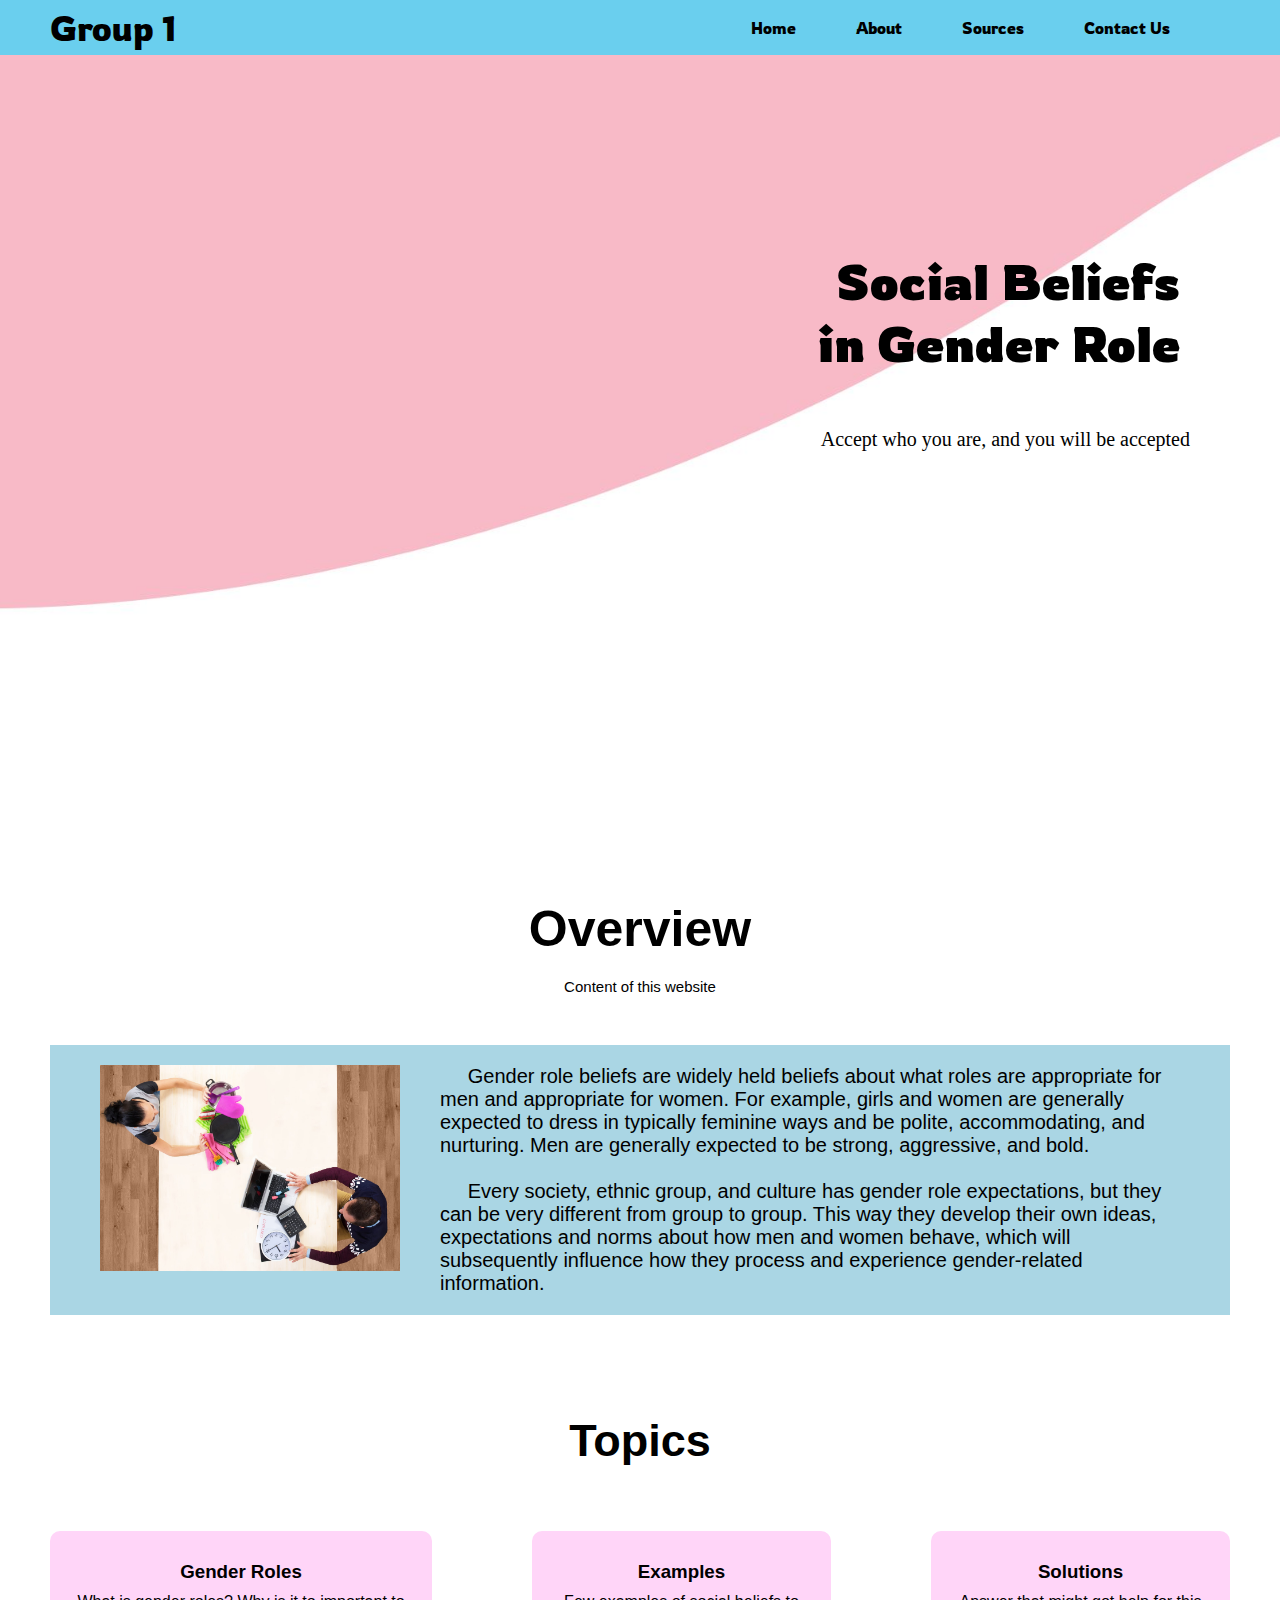
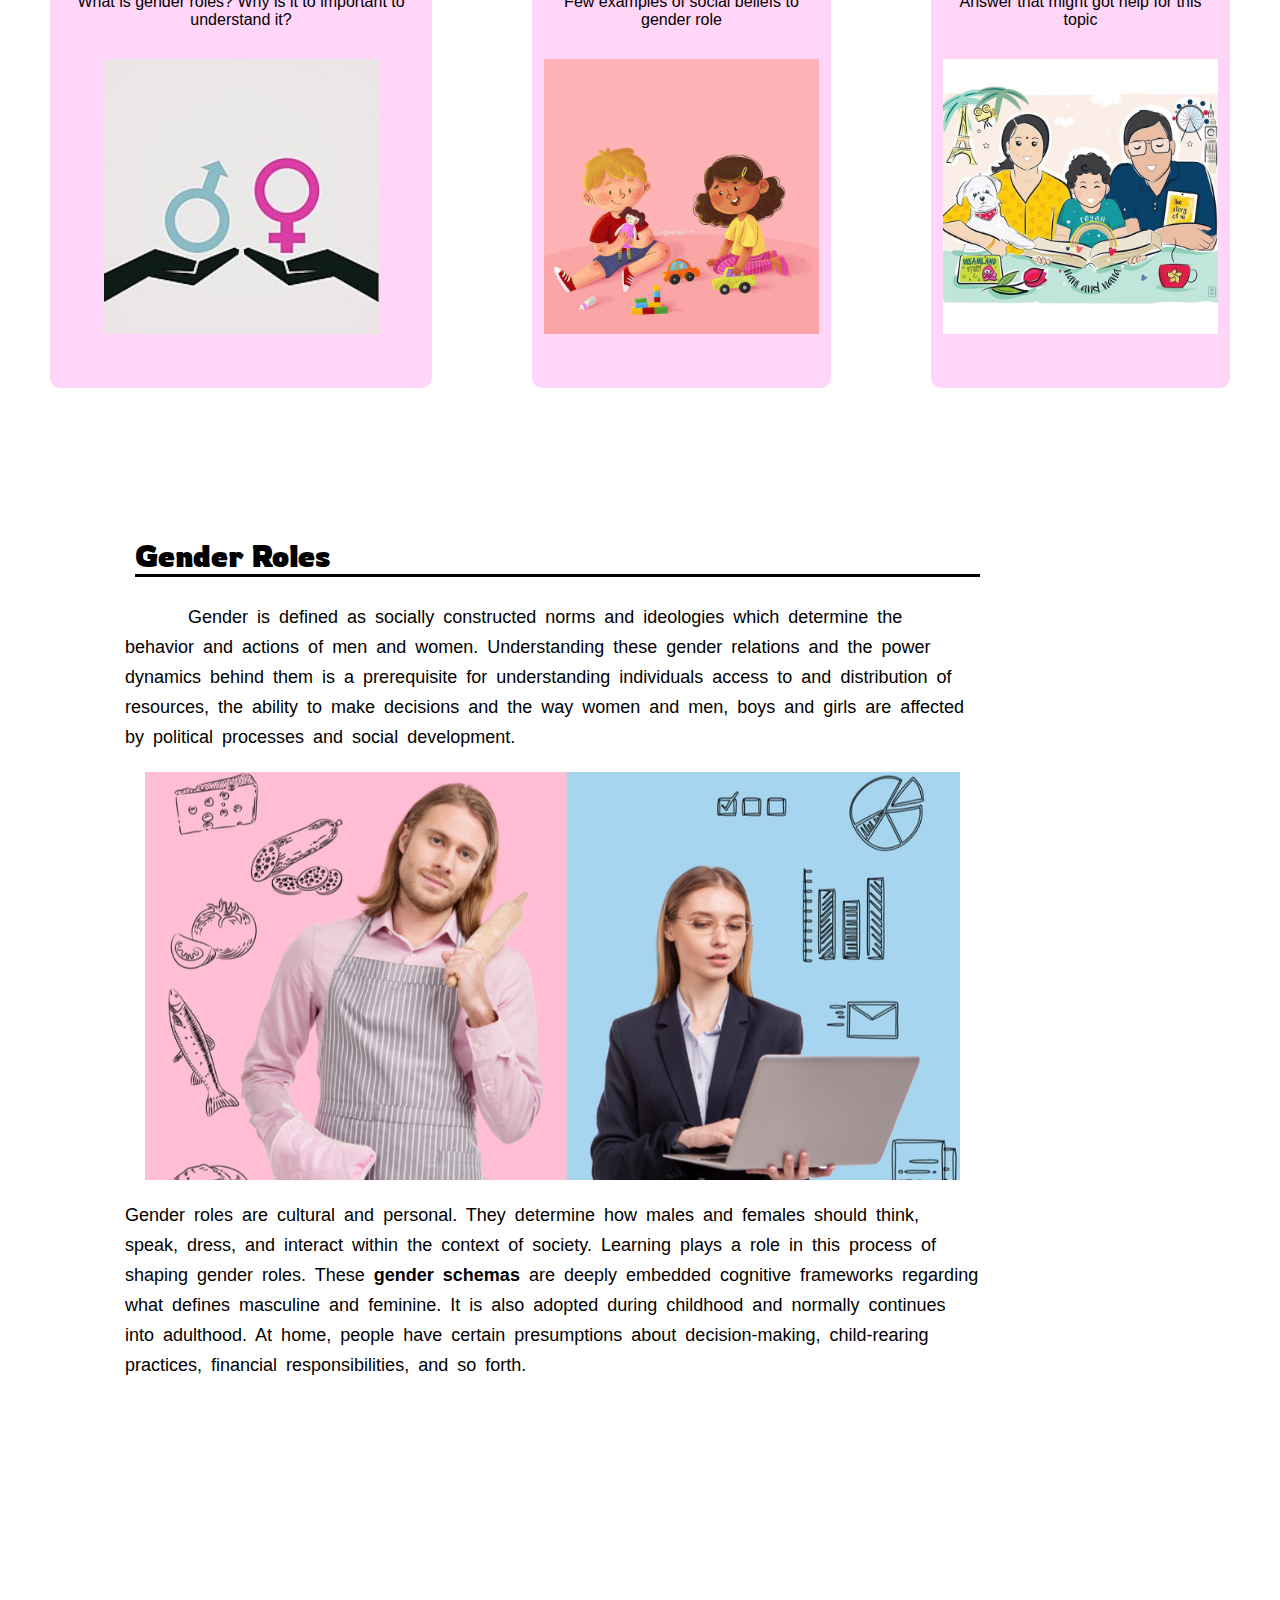
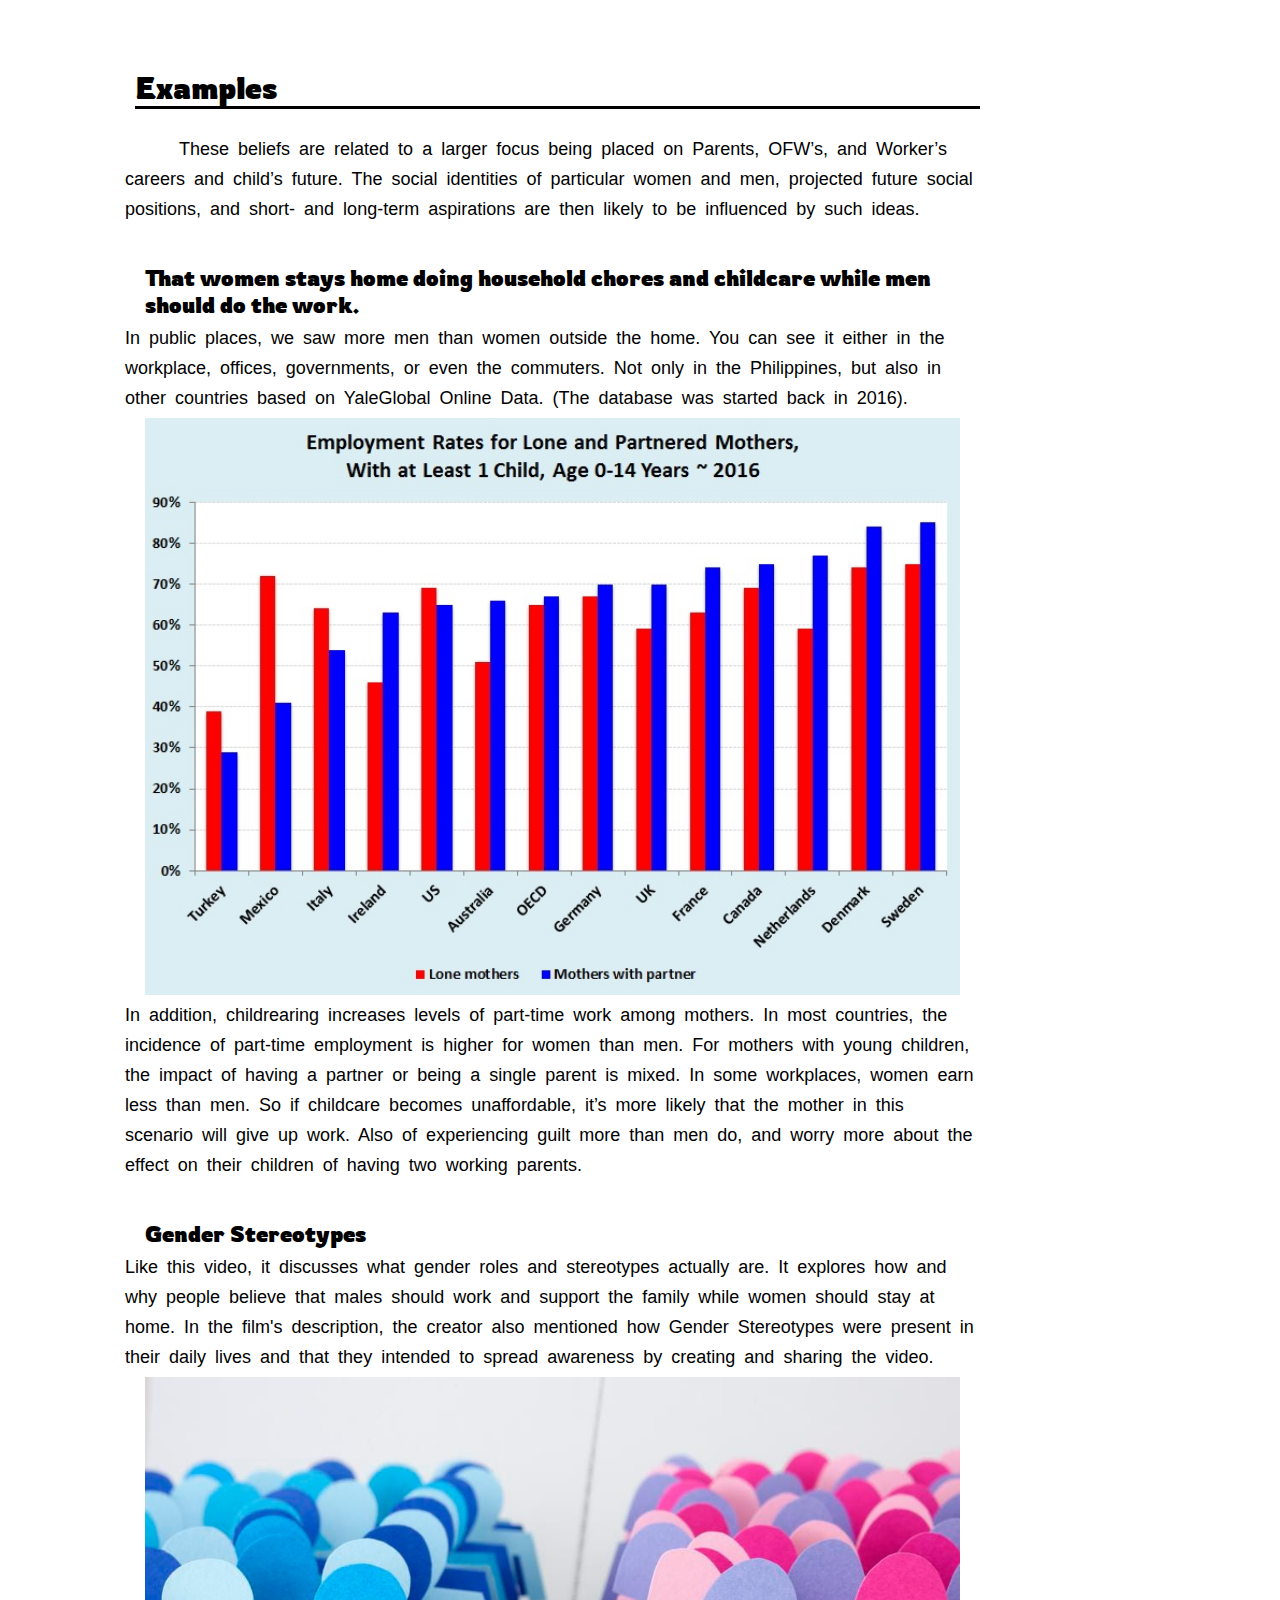
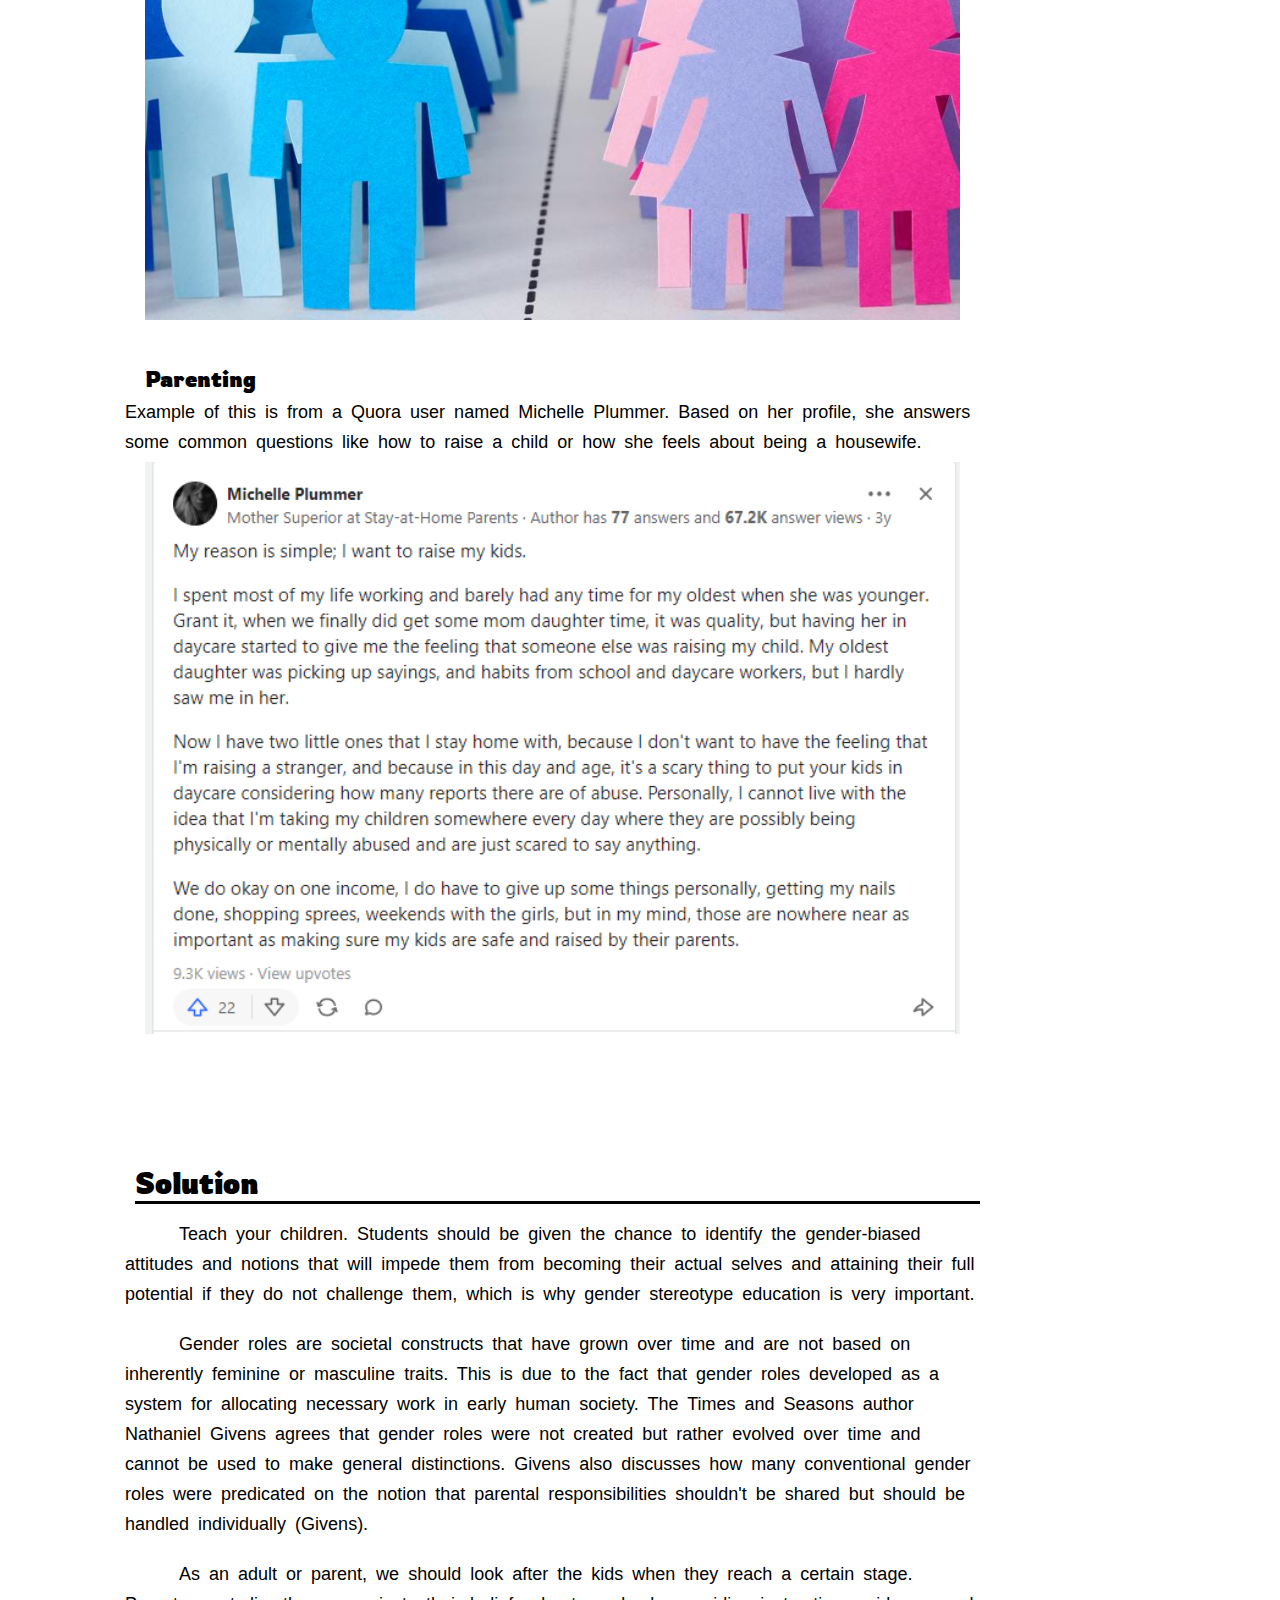
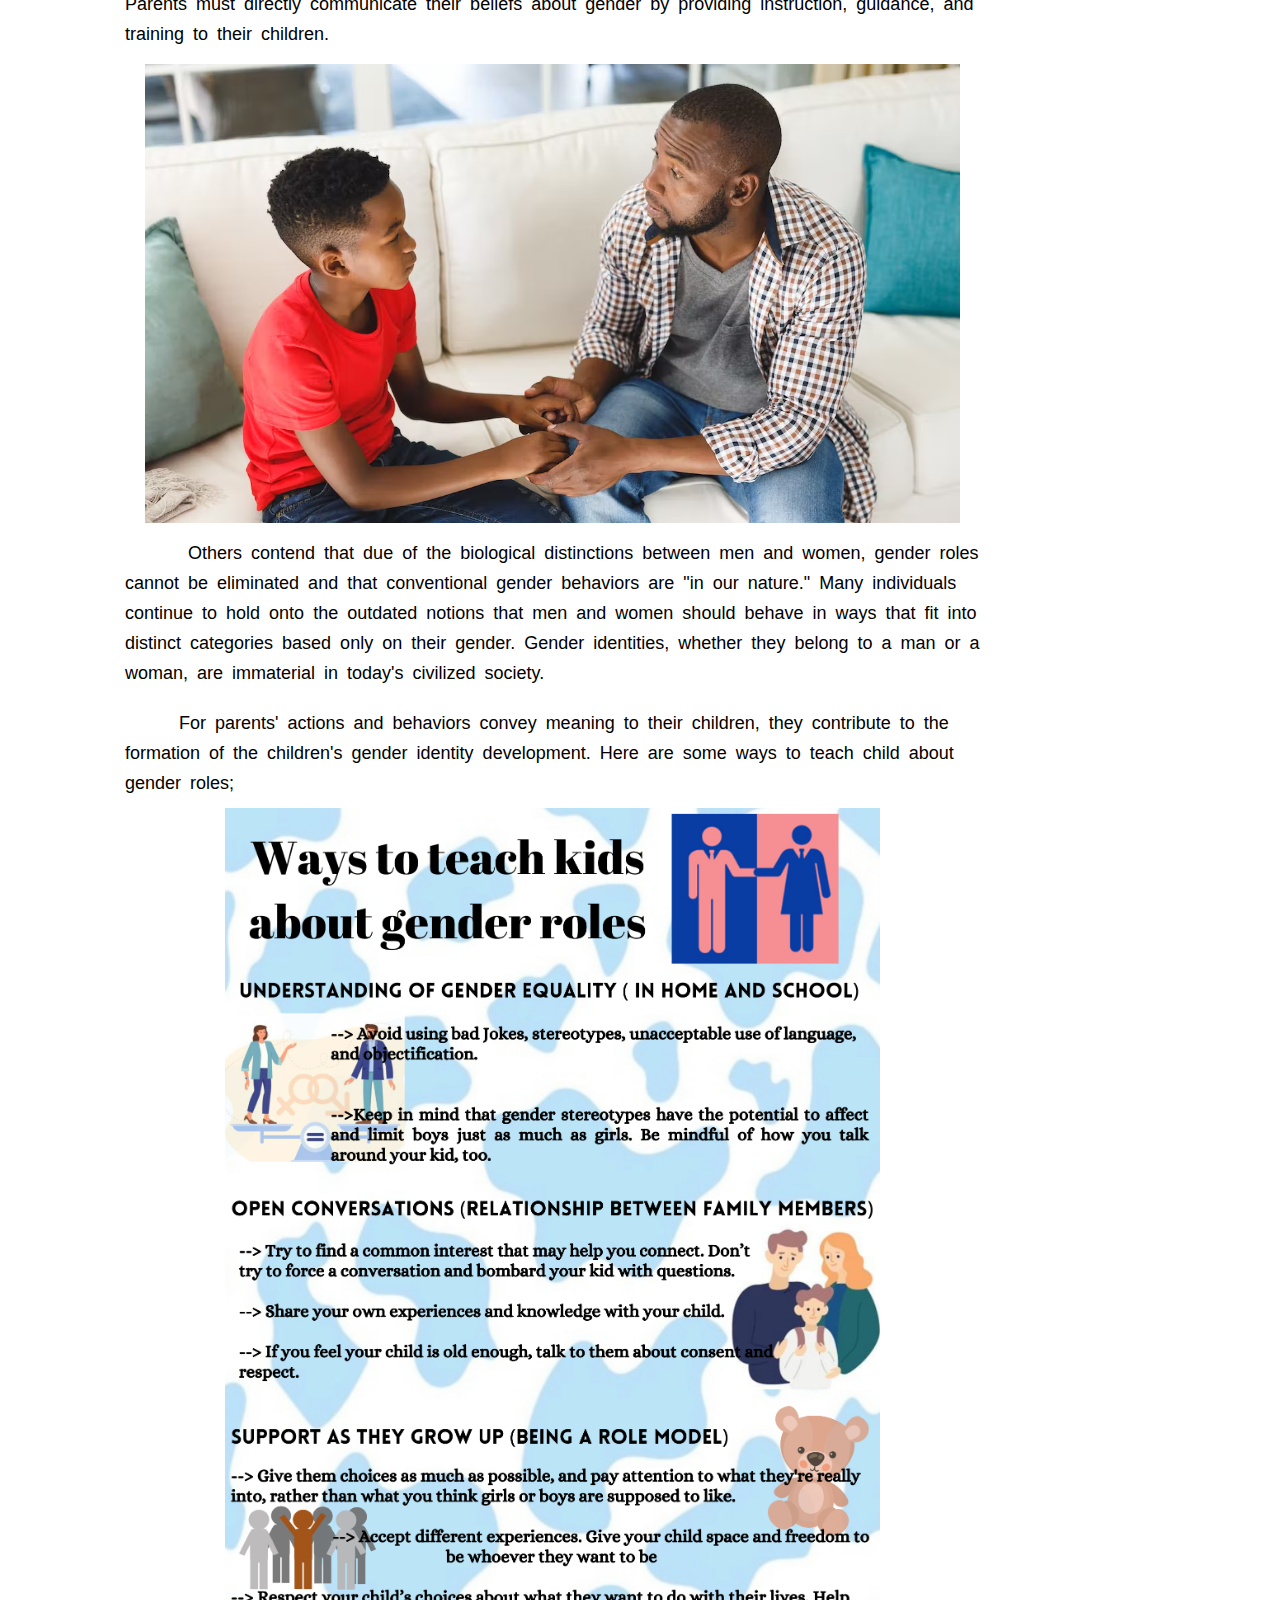
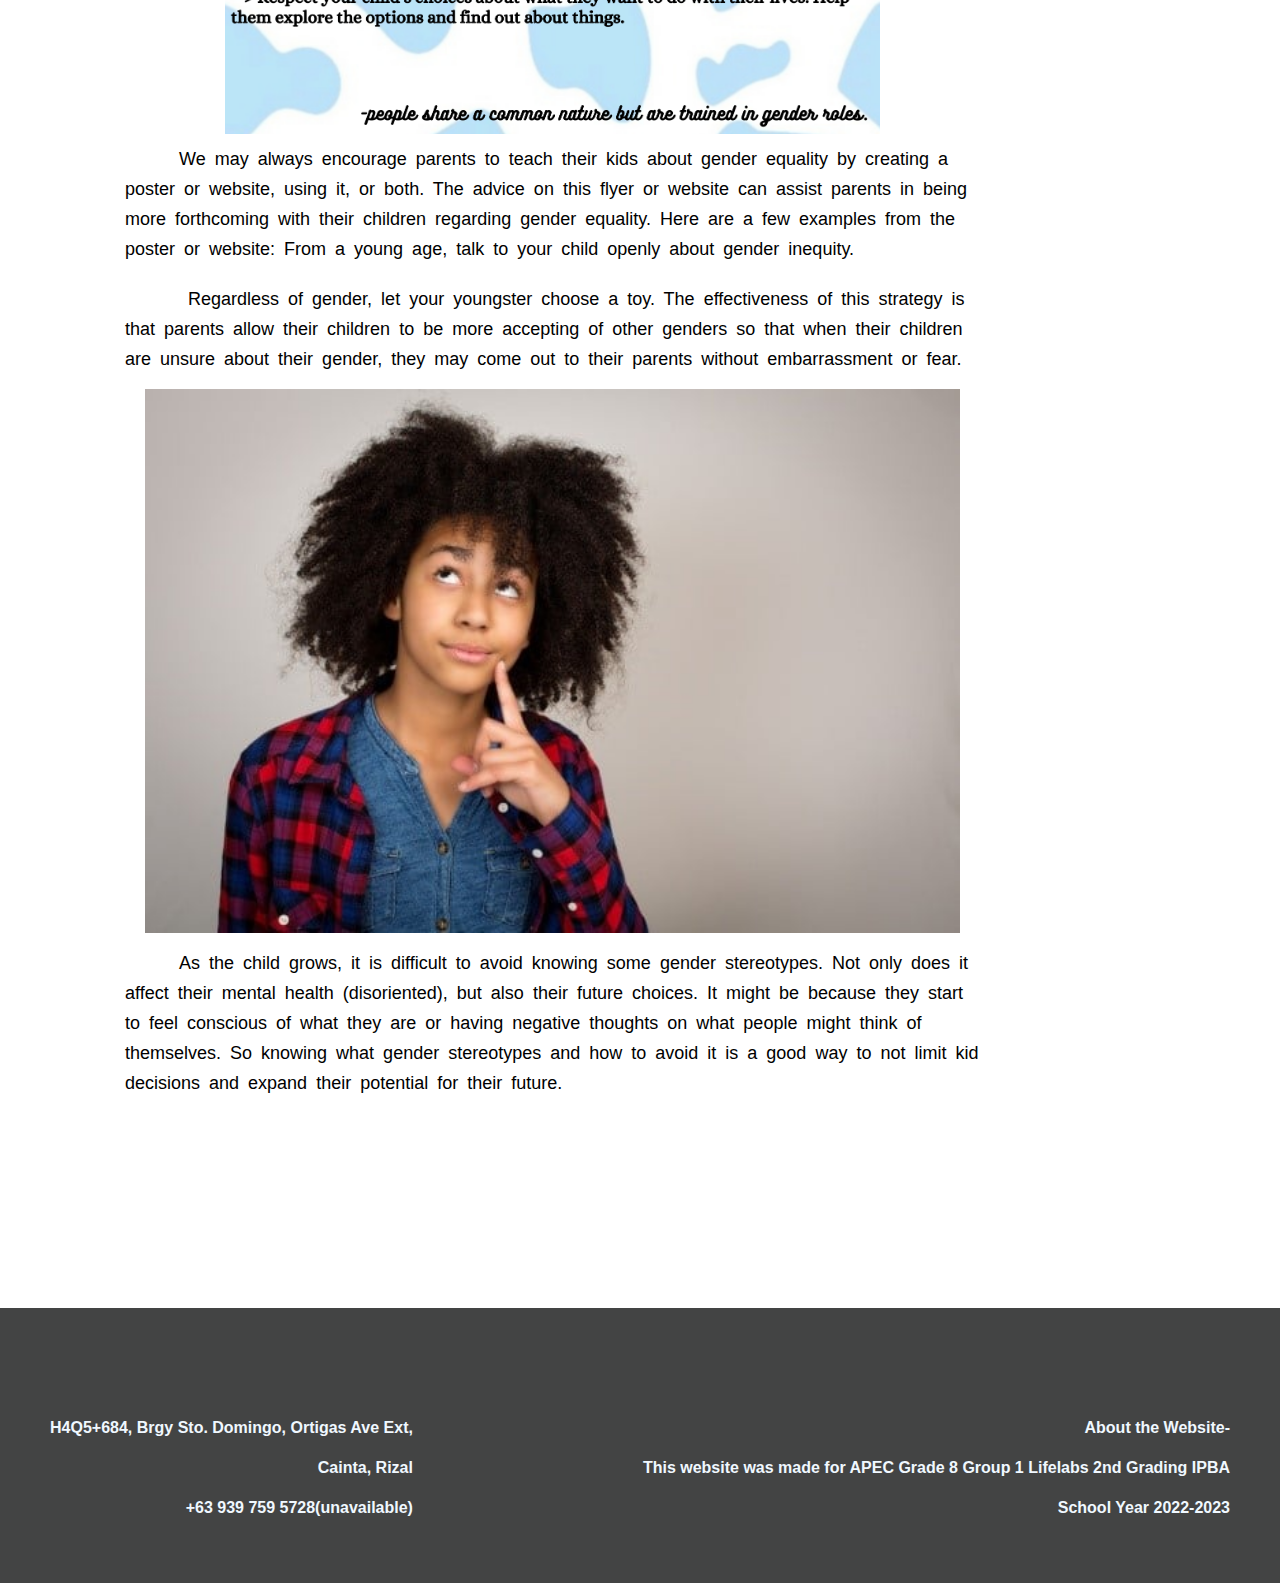
<file: index.html>
<!DOCTYPE html>
<html>  
  
    <head>
      <meta name="viewport" content="with=device-width, initial-scale=1.0">
      
      <title> Group 1 Website </title>
      <link rel="stylesheet" href="header.css">
      <link rel="stylesheet" href="overviewre2.css">
      <link rel="stylesheet" href="topic.css">
      <link rel="stylesheet" href="prebody.css">
      <link rel="stylesheet" href="examples.css">
      <link rel="stylesheet" href="solution.css">
      <link rel="stylesheet" href="footer.css">
      <link rel="preconnect" href="https://fonts.googleapis.com">
      <link rel="preconnect" href="https://fonts.gstatic.com" crossorigin>
      <link href="https://fonts.googleapis.com/css2?family=Rowdies:wght@300&display=swap" rel="stylesheet">
      <style>
        @import url('https://fonts.googleapis.com/css2?family=Rowdies:wght@300&display=swap');
        </style>
        <link rel="preconnect" href="https://fonts.googleapis.com"><link rel="preconnect" href="https://fonts.gstatic.com" crossorigin><link href="https://fonts.googleapis.com/css2?family=Rowdies:wght@300&display=swap" rel="stylesheet">
    </head>
    
  <body>
    
<!--Header-->

<div class="top-header"> 
   <div class="left-top"> <div class="group1-main">
     <a href="index.html" >Group 1</a> </div> </div>
      
     <div class="right-top">
        
     <div class="home-header"><a href="index.html" >Home</a></div>
         
     <div class="about-header"><a href="#about-footer"> About</a></div>
         
      <div class="services-header"><a href="sources.html">Sources</a> </div>
         
      <div class="contactus-header">
        <a href="contactus.html" >Contact Us</a> </div>
    
      </div>
</div>

<!--intro-->

<div class="header">
        <p class="header-title"> Social Beliefs<br> in Gender Role</p>
          <br><br><br>
        <p class="header-paragraph"> 
          Accept who you are, and you will be accepted
         
       </p>
    </div>
    
    <div> 
      <p class="overview-part">Overview</p>
      <p class="overview-subpart"> Content of this website</p>
</div>
    
 <!--overview-->  

<div class="overview">  
  <div class="overview-img">
    <img src="pictures/overviewpic-2.jpg" class="overview-img">
  </div>
  
  
  <div class="overview-text">
    <p>  &nbsp;&nbsp;&nbsp;&nbsp;&nbsp;Gender role beliefs are widely held beliefs 
      about what roles are appropriate for men and appropriate for women. For example, 
      girls and women are generally expected to dress in typically feminine ways and be 
      polite, accommodating, and nurturing. Men are generally expected to be strong, 
      aggressive, and bold. <br><br>
  
      &nbsp;&nbsp;&nbsp;&nbsp;&nbsp;Every society, ethnic group, and culture has gender role expectations, but they 
      can be very different from group to group. This way they develop their own ideas, 
      expectations and norms about how men and women behave, which will subsequently 
      influence how they process and experience gender-related information.</p> 
  </div>
</div>
 
<!--topics-->

<section class="topic04">
  <div class="topic-title"> Topics</div>
  <div class="topic-row">
  
  <a href="#gender-roles"> <div class="topic-choices">
    <h3>Gender Roles</h3>
    <p>What is gender roles? Why is it to important to understand it?</p>
    <img class="genderroles-img" src="pictures/GENDER_ROLESS.jpg">
  </div> </a>

  <a href="#exampless"> <div class="topic-choices">
    <h3>Examples</h3>
    <p>Few examples of social beliefs to gender role</p>
    <img class="genderroles-img" src="pictures/EXAMPLEPIC2.jpg">
  </div> </a>

 <a href="#solution"> <div class="topic-choices">
    <h3>Solutions</h3>
    <p>Answer that might got help for this topic</p>
    <img class="genderroles-img" src="pictures/solution.jpg">
  </div></a>
</div>
</section>

<!--prebody-->
<section class="gender-roles-button" id="gender-roles">
<div class="prebody"> 
  <p class="prebody-title"> Gender Roles</p>
  <p class="prebody-paragraph1">
    &nbsp;&nbsp;&nbsp;&nbsp;&nbsp;&nbsp;  Gender is defined as socially constructed norms and 
    ideologies which determine the behavior and actions 
    of men and women. Understanding these gender 
    relations and the power dynamics behind them is a 
    prerequisite for understanding individuals access to
     and distribution of resources, the ability to 
    make decisions and the way women and men, boys 
    and girls are affected by political processes and 
    social development.
  </p>
  
  <img class="prebody-img" src="pictures/prebody-img.jpg">
  <p class="prebody-paragraph2">  Gender roles are cultural and personal. They 
    determine how males and females should think, speak, 
    dress, and interact within the context of society. 
    Learning plays a role in this process of shaping gender
     roles. These <strong>gender schemas </strong>are deeply embedded 
     cognitive frameworks regarding what defines masculine 
     and feminine.

    It is also adopted during childhood and normally continues into 
    adulthood. At home, people have certain presumptions about 
    decision‐making, child‐rearing practices, financial responsibilities, 
    and so forth.
</p>
</div>
</section>
      

<br><br><br><br><br><br><br><br>

<!--examples-->
<section class="Examples" id="exampless">
  <div class="example-body"> 
<p class="example-title"> Examples</p>
<p class="example-paragraph1"> &nbsp;&nbsp;&nbsp;&nbsp;&nbsp;&nbsp;These beliefs are related to a 
  larger focus being placed on Parents, OFW’s, and Worker’s careers and 
  child’s future. The social identities of particular women and men, 
  projected future social positions, and short- and long-term aspirations
   are then likely to be influenced by such ideas.
</p>

<p class="titleparagraph-example"> That women stays home doing household 
  chores and childcare while men
  should do the work.
</P>
<p class="bodyparagraph-example">In public places, we saw more men than women outside the home. 
  You can see it either in the workplace, offices, governments, 
  or even the commuters. Not only in the Philippines, but also in 
  other countries based on YaleGlobal Online Data. (The database was 
  started back in 2016).</p>
<img src="pictures/workdata.jpg" class="example-img">
<p class="bodyparagraph-example">In addition, childrearing increases
   levels of part-time work among mothers. In most countries, 
   the incidence of part-time employment is higher for women than men. 
   For mothers with young children, the impact of having a partner or 
   being a single parent is mixed. In some workplaces, women earn less 
   than men. So if childcare becomes unaffordable, it’s more likely that 
   the mother in this scenario will give up work. Also of experiencing 
   guilt more than men do, and worry more about the effect on their 
   children of having two working parents.</p>


   <p class="titleparagraph-example">Gender Stereotypes</p>
<p class="bodyparagraph-example">Like this video, it discusses what gender 
  roles and stereotypes actually are. It explores how and  why people 
  believe that males should work and support the family while women should
   stay at home. In the film's description, the creator also mentioned how 
   <a href="https://www.youtube.com/watch?v=FigeKLGSsRk" target="_blank"> Gender 
    Stereotypes</a>  were present in their daily lives and that they 
   intended to spread awareness by creating and sharing the video.</p>
<img src="pictures/genster.jpg" class="example-img">


<p class="titleparagraph-example">Parenting</p>
<p class="bodyparagraph-example">Example of this is from a Quora user named 
  <a href="https://www.quora.com/profile/Michelle-Plummer-6" target="_blank"> Michelle Plummer</a>. 
  Based on her profile, she answers some common questions 
  like how to raise a child or how she feels about being a housewife.</p>
  <img src="pictures/Screenshot (838).png" class="example-img">
  
</div>
    </section>


    <!--solution-->
<section id="solution">
<div class="solution-main"> 
<p class="solution-title">Solution</p> 

<p class="solution-paragraph">&nbsp;&nbsp;&nbsp;&nbsp;&nbsp;&nbsp;Teach your children. Students should be 
  given the chance to identify the gender-biased attitudes and notions 
  that will impede them from becoming their actual selves and attaining 
  their full potential if they do not challenge them, which is why gender
   stereotype education is very important. </p>
<p class="solution-paragraph">&nbsp;&nbsp;&nbsp;&nbsp;&nbsp;&nbsp;Gender roles are societal constructs that have
   grown over time and are not based on inherently feminine or masculine
    traits. This is due to the fact that gender roles developed as a system 
    for allocating necessary work in early human society. The Times and
     Seasons author Nathaniel Givens agrees that gender roles were not 
     created but rather evolved over time and cannot be used to make general
      distinctions. Givens also discusses how many conventional gender roles 
      were predicated on the notion that parental responsibilities shouldn't
       be shared but should be handled individually (Givens).</p>
<p class="solution-paragraph">&nbsp;&nbsp;&nbsp;&nbsp;&nbsp;&nbsp;As an adult or parent, we should look after the kids when they reach a 
  certain stage. Parents must directly communicate their beliefs about 
  gender by providing instruction, guidance, and training to their 
  children. </p>
<img src="pictures/unnamed.png" class="solution-img">
<p class="solution-paragraph">&nbsp;&nbsp;&nbsp;&nbsp;&nbsp;&nbsp; Others contend that due of the biological 
  distinctions between men and women, gender roles cannot be eliminated and 
  that conventional gender behaviors are "in our nature." Many individuals
   continue to hold onto the outdated notions that men and women should
    behave in ways that fit into distinct categories based only on their 
    gender. Gender identities, whether they belong to a man or a woman,
     are immaterial in today's civilized society. </p>
<p class="solution-paragraph">  &nbsp;&nbsp;&nbsp;&nbsp;&nbsp;&nbsp;For
   parents' actions and behaviors
  convey meaning to their children, they contribute to the formation 
  of the children's gender identity development. Here are some ways 
  to teach child about gender roles;
</p>
<img src="pictures/3.png" class="solution-img2">
<p class="solution-paragraph"> &nbsp;&nbsp;&nbsp;&nbsp;&nbsp;&nbsp;We may always encourage parents to 
  teach their kids about gender equality by creating a poster 
  or website, using it, or both. The advice on this flyer or 
  website can assist parents in being more forthcoming with their 
  children regarding gender equality. Here are a few examples from 
  the poster or website: From a young age, talk to your child openly 
  about gender inequity.<br> </p>
  <p class="solution-paragraph"> &nbsp;&nbsp;&nbsp;&nbsp;&nbsp;&nbsp; Regardless of gender, let your youngster choose a toy. 
  The effectiveness of this strategy is that parents allow 
  their children to be more accepting of other genders so that 
  when their children are unsure about their gender, they may 
  come out to their parents without embarrassment or fear. </p>
  <img src="pictures/thinking-critically.jpg" class="solution-img">
  <p class="solution-paragraph"> &nbsp;&nbsp;&nbsp;&nbsp;&nbsp;&nbsp;As the child grows, 
    it is difficult to avoid knowing some gender stereotypes.
     Not only does it affect their mental health (disoriented), 
     but also their future choices. It might be because they start 
     to feel conscious of what they are or having negative thoughts 
     on what people might think of themselves. So knowing what gender 
     stereotypes and how to avoid it is a good way to not limit kid
      decisions and expand their potential for their future.
  </p>

</div>

</section>

<!--footer-->


<footer class="footer-distributed" id="about-footer">



  <div class="footer-left">

    <div>
      <i class="footer-marker"></i>
      <p><a class="map-link" target="_blank" href="https://www.google.com/maps/place/APEC+Schools+-+Ortigas+Extension/@14.5882951,121.1071992,17.98z/data=!4m5!3m4!1s0x3397c7895cfc0851:0x32b881b76adc4e6d!8m2!3d14.5880131!4d121.1083258">H4Q5+684, Brgy Sto. Domingo, Ortigas Ave Ext,<br>  Cainta, Rizal</a></p>
    </div>

    <div>
      <i class="footer-phone"></i>
      <p>+63 939 759 5728(unavailable)</p>
    </div>

    

  </div>

  <div class="footer-right">

    <p class="footer-company-about">
      <span>About the Website-</span><br>
      This website was made for APEC Grade 8 Group 1 Lifelabs 2nd Grading IPBA<br>
      School Year 2022-2023
    </p>

    

  </div>

</footer>

     
    
  </body>

</html>
</file>
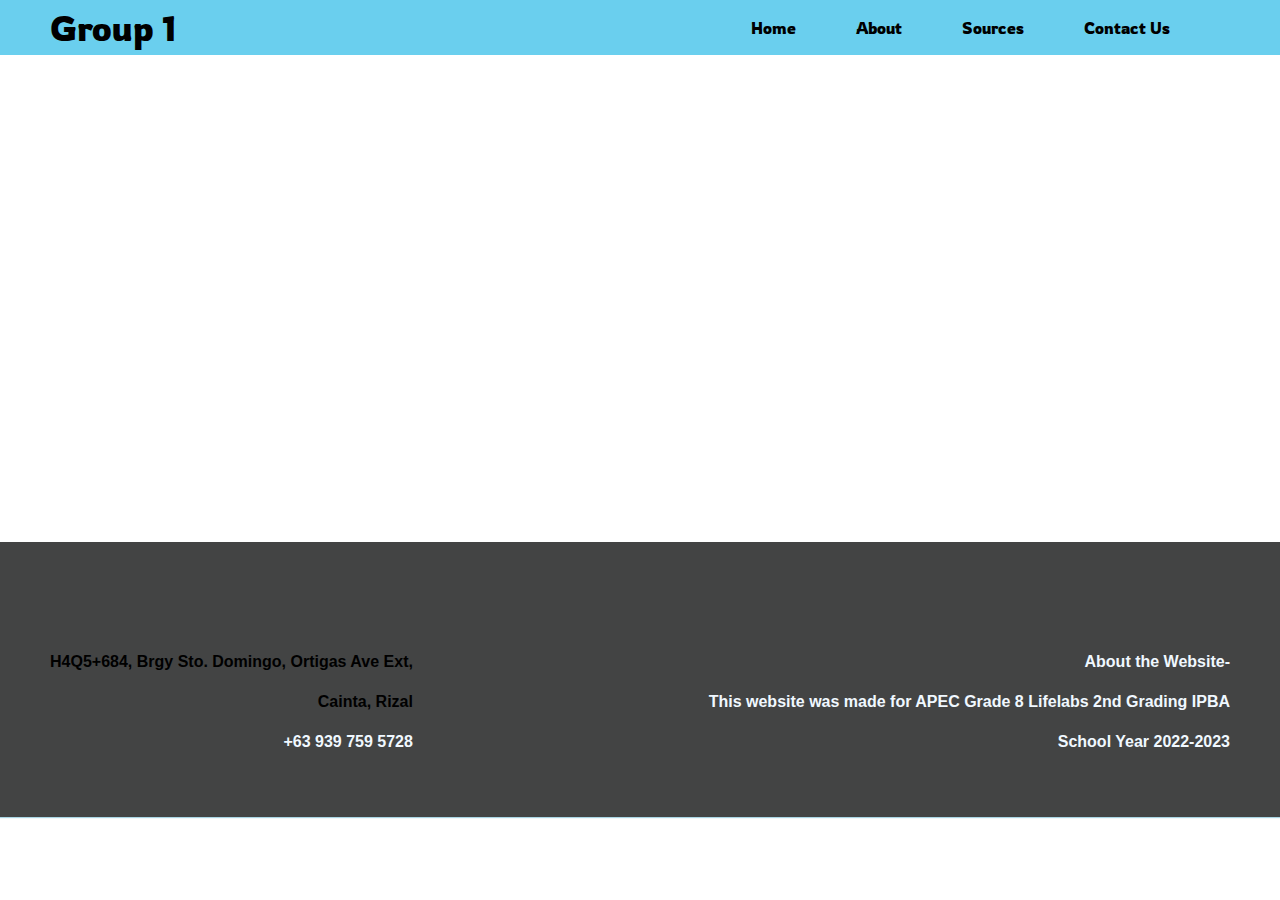
<file: aboutus.html>
<!DOCTYPE html>
<html>  
  
    <head>
      <meta name="viewport" content="with=device-width, initial-scale=1.0">
      
      <title> Group 1 Website </title>
      <link rel="stylesheet" href="header.css">
      <link rel="stylesheet" href="overviewre2.css">
      <link rel="stylesheet" href="topic.css">
      <link rel="stylesheet" href="prebody.css">
      <link rel="stylesheet" href="examples.css">
      <link rel="stylesheet" href="solution.css">
      <link rel="stylesheet" href="footer.css">
      <link rel="preconnect" href="https://fonts.googleapis.com">
      <link rel="preconnect" href="https://fonts.gstatic.com" crossorigin>
      <link href="https://fonts.googleapis.com/css2?family=Rowdies:wght@300&display=swap" rel="stylesheet">
      <style>
        @import url('https://fonts.googleapis.com/css2?family=Rowdies:wght@300&display=swap');
        </style>
        <link rel="preconnect" href="https://fonts.googleapis.com"><link rel="preconnect" href="https://fonts.gstatic.com" crossorigin><link href="https://fonts.googleapis.com/css2?family=Rowdies:wght@300&display=swap" rel="stylesheet">
    </head>
    
  <body>
    
<!--Header-->

<div class="top-header"> 
   <div class="left-top"> <div class="group1-main">
     <a href="index.html" >Group 1</a> </div> </div>
      
     <div class="right-top">
        
     <div class="home-header"><a href="index.html" >Home</a></div>
         
     <div class="about-header"><a href="aboutus.html"> About</a></div>
         
      <div class="services-header"><a href="sources.html">Sources</a> </div>
         
      <div class="contactus-header">
        <a href="contactus.html" >Contact Us</a> </div>
    
      </div>
</div>

<Br><Br><Br><Br><Br><Br><Br><Br><Br><Br><Br><Br><Br><Br><Br><Br><Br><Br><Br>


<footer class="footer-distributed">



  <div class="footer-left">

    <div>
      <i class="footer-marker"></i>
      <p><a target="_blank" href="https://www.google.com/maps/place/APEC+Schools+-+Ortigas+Extension/@14.5882951,121.1071992,17.98z/data=!4m5!3m4!1s0x3397c7895cfc0851:0x32b881b76adc4e6d!8m2!3d14.5880131!4d121.1083258">H4Q5+684, Brgy Sto. Domingo, Ortigas Ave Ext,<br>  Cainta, Rizal</a></p>
    </div>

    <div>
      <i class="footer-phone"></i>
      <p>+63 939 759 5728</p>
    </div>

    

  </div>

  <div class="footer-right">

    <p class="footer-company-about">
      <span>About the Website-</span><br>
      This website was made for APEC Grade 8 Lifelabs 2nd Grading IPBA<br>
      School Year 2022-2023
    </p>

    

  </div>

</footer>
  </body>
</html>
</file>
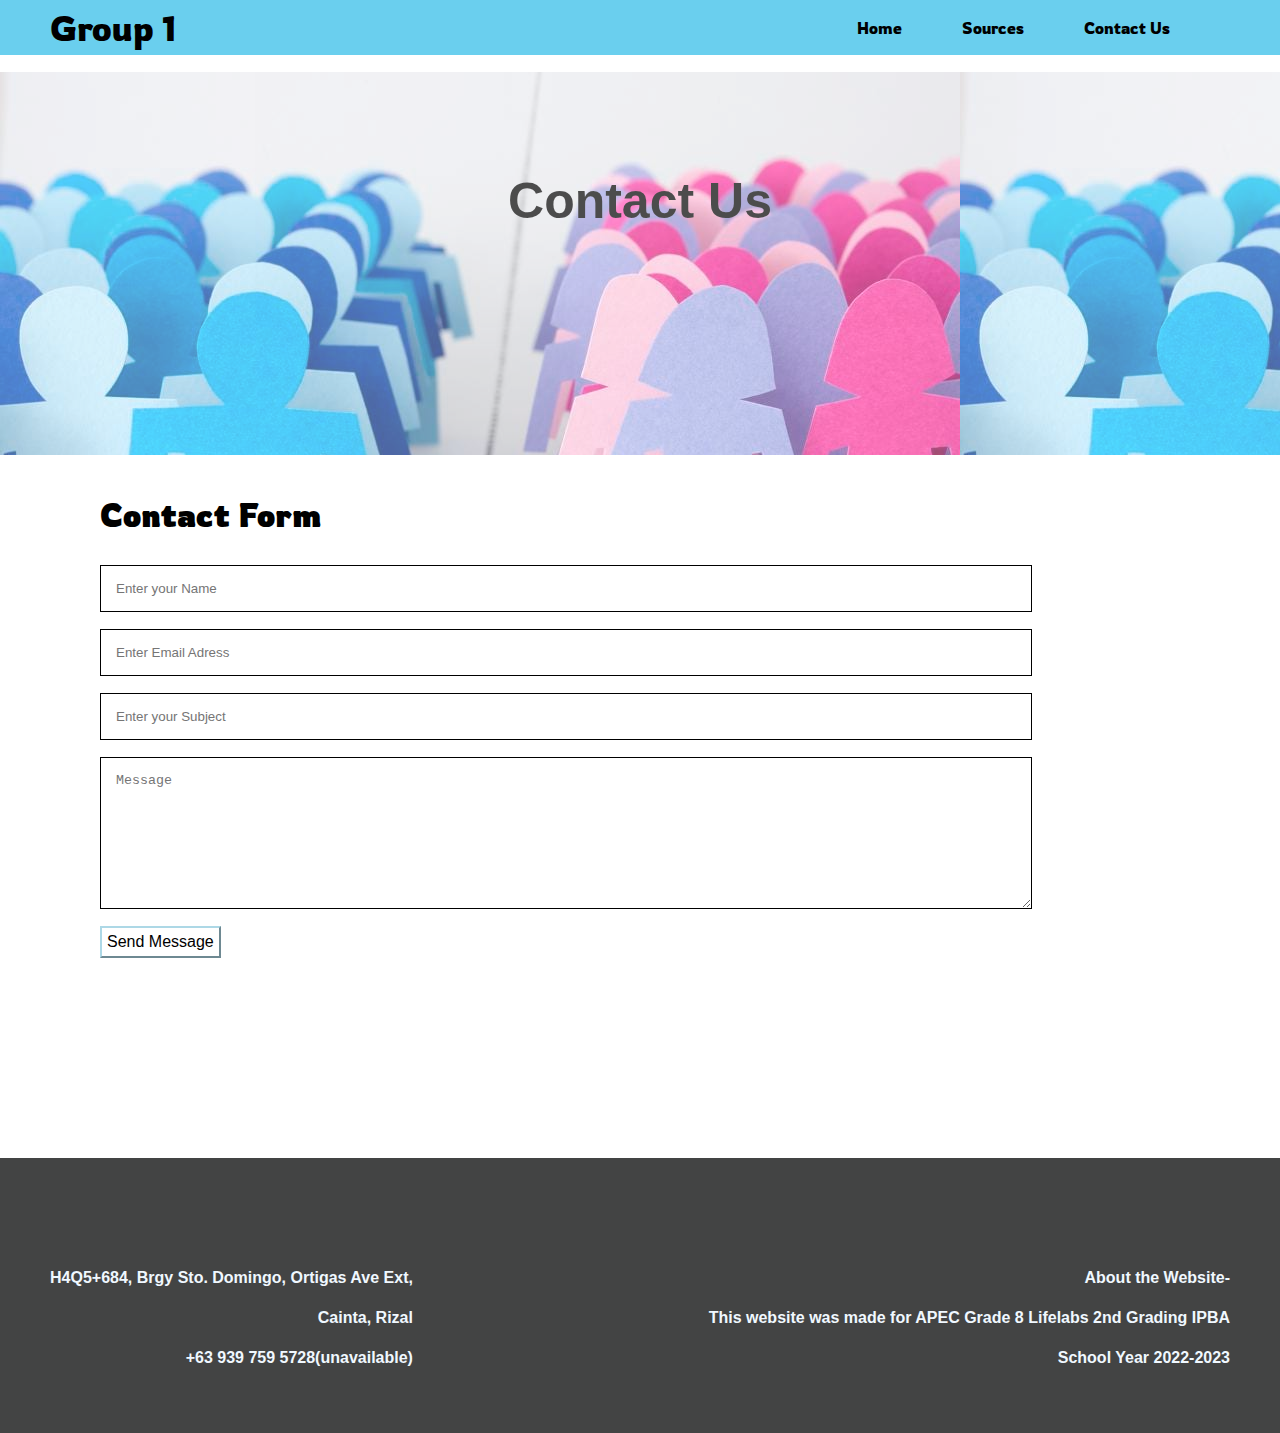
<file: contactus.html>
<!DOCTYPE html>
<html>  
  
    <head>
      <meta name="viewport" content="with=device-width, initial-scale=1.0">
      
      <title> Group 1 Website </title>
      <link rel="stylesheet" href="header.css">
      <link rel="stylesheet" href="overviewre2.css">
      <link rel="stylesheet" href="topic.css">
      <link rel="stylesheet" href="prebody.css">
      <link rel="stylesheet" href="examples.css">
      <link rel="stylesheet" href="solution.css">
      <link rel="stylesheet" href="footer.css">
      <link rel="stylesheet" href="contactus.css">
      <link rel="preconnect" href="https://fonts.googleapis.com">
      <link rel="preconnect" href="https://fonts.gstatic.com" crossorigin>
      <link href="https://fonts.googleapis.com/css2?family=Rowdies:wght@300&display=swap" rel="stylesheet">
      <style>
        @import url('https://fonts.googleapis.com/css2?family=Rowdies:wght@300&display=swap');
        </style>
        <link rel="preconnect" href="https://fonts.googleapis.com"><link rel="preconnect" href="https://fonts.gstatic.com" crossorigin><link href="https://fonts.googleapis.com/css2?family=Rowdies:wght@300&display=swap" rel="stylesheet">
    </head>
    
    
<!--Header-->

<div class="top-header"> 
   <div class="left-top"> <div class="group1-main">
     <a href="index.html" >Group 1</a> </div> </div>
      
     <div class="right-top">
        
     <div class="home-header"><a href="index.html" >Home</a></div>
         
     
         
      <div class="services-header"><a href="sources.html">Sources</a> </div>
         
      <div class="contactus-header">
        <a href="contactus.html" >Contact Us</a> </div>
    
      </div>
</div>

<br><br><br><br>  

 <section>
  <div class="contactus-main">
    <p class="contactus-text">Contact Us</p>
  </div>
 </section>

 <section>
  <div class="contact-col">
    <h1 class="contact-title"> Contact Form</h1>
  <form action="https://formsubmit.co/691097bbfdd51495688c6ac2e6050e58" method="post" >
    <input  type="text" placeholder="Enter your Name" required>
    <input  type="email" placeholder="Enter Email Adress" required>
    <input  type="text" placeholder="Enter your Subject" required>
    <textarea rows="8" placeholder="Message" required></textarea>
    <button type="submit" class="send-button ">Send Message</button>
  </form>
</section>

<footer class="footer-distributed">



  <div class="footer-left">

    <div>
      <i class="footer-marker"></i>
      <p><a class="map-link" target="_blank" href="https://www.google.com/maps/place/APEC+Schools+-+Ortigas+Extension/@14.5882951,121.1071992,17.98z/data=!4m5!3m4!1s0x3397c7895cfc0851:0x32b881b76adc4e6d!8m2!3d14.5880131!4d121.1083258">H4Q5+684, Brgy Sto. Domingo, Ortigas Ave Ext,<br>  Cainta, Rizal</a></p>
    </div>

    <div>
      <i class="footer-phone"></i>
      <p>+63 939 759 5728(unavailable)</p>
    </div>

    

  </div>

  <div class="footer-right">

    <p class="footer-company-about">
      <span>About the Website-</span><br>
      This website was made for APEC Grade 8 Lifelabs 2nd Grading IPBA<br>
      School Year 2022-2023
    </p>

    

  </div>

</footer>



</body>
</html>
</file>
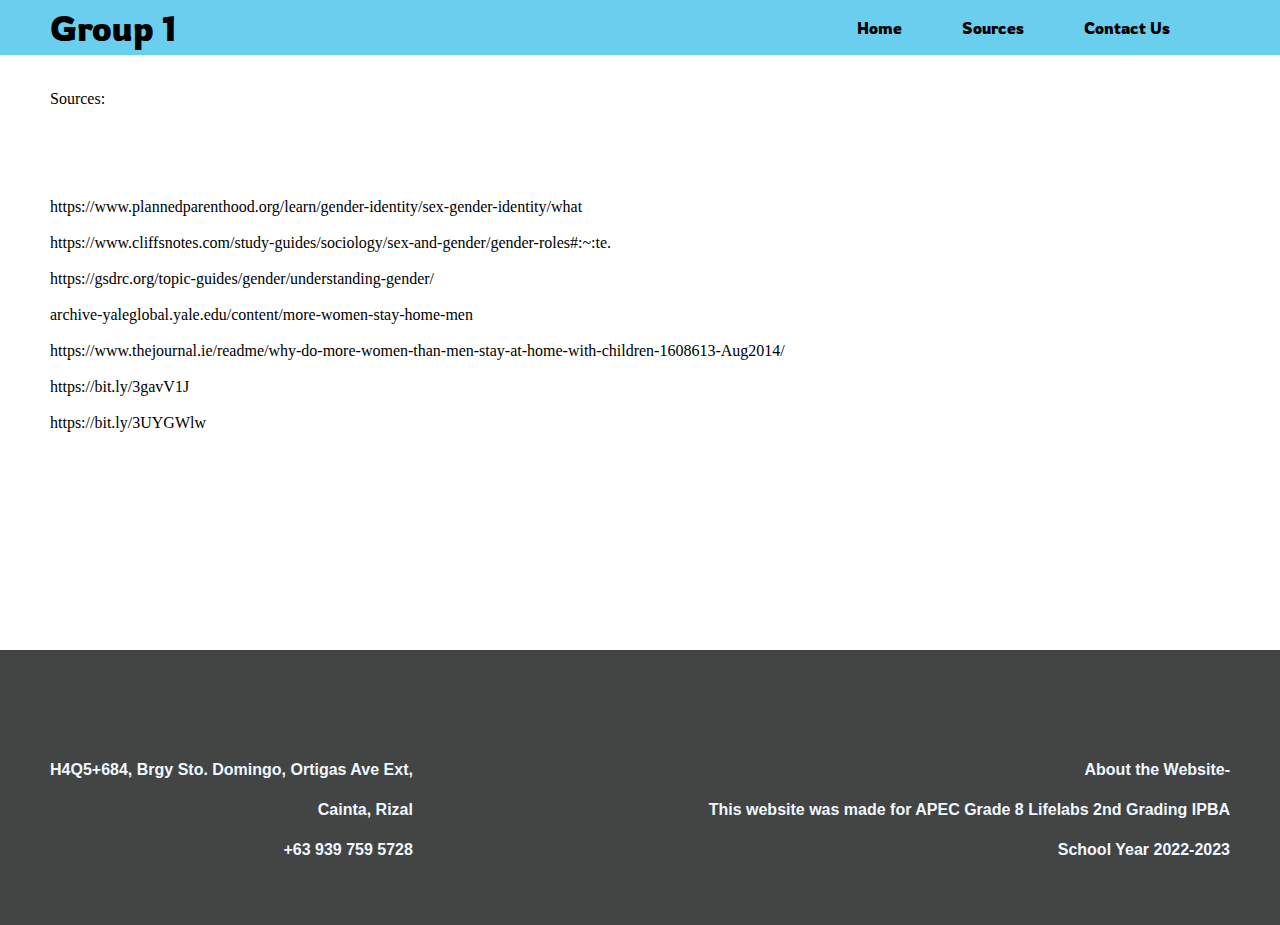
<file: sources.html>
<!DOCTYPE html>
<html>  
  
    <head>
      <meta name="viewport" content="with=device-width, initial-scale=1.0">
      
      <title> Group 1 Website </title>
      <link rel="stylesheet" href="header.css">
      <link rel="stylesheet" href="overviewre2.css">
      <link rel="stylesheet" href="topic.css">
      <link rel="stylesheet" href="prebody.css">
      <link rel="stylesheet" href="examples.css">
      <link rel="stylesheet" href="solution.css">
      <link rel="stylesheet" href="footer.css">
      <link rel="preconnect" href="https://fonts.googleapis.com">
      <link rel="preconnect" href="https://fonts.gstatic.com" crossorigin>
      <link href="https://fonts.googleapis.com/css2?family=Rowdies:wght@300&display=swap" rel="stylesheet">
      <style>
        @import url('https://fonts.googleapis.com/css2?family=Rowdies:wght@300&display=swap');
        </style>
        <link rel="preconnect" href="https://fonts.googleapis.com"><link rel="preconnect" href="https://fonts.gstatic.com" crossorigin><link href="https://fonts.googleapis.com/css2?family=Rowdies:wght@300&display=swap" rel="stylesheet">
    </head>
    
  <body>
    
<!--Header-->

<div class="top-header"> 
   <div class="left-top"> <div class="group1-main">
     <a href="index.html" >Group 1</a> </div> </div>
      
     <div class="right-top">
        
     <div class="home-header"><a href="index.html" >Home</a></div>
         
     
         
      <div class="services-header"><a href="sources.html">Sources</a> </div>
         
      <div class="contactus-header">
        <a href="contactus.html" >Contact Us</a> </div>
    
      </div>
</div>
  
<section style="margin-left: 50px;">
  <p><br><br><br><br><br>Sources:</p><br><br><br><br><br>

  <p><a href="https://www.plannedparenthood.org/learn/gender-identity/sex-gender-identity/what">
    https://www.plannedparenthood.org/learn/gender-identity/sex-gender-identity/what</p></a><br>

  <p><a href="https://www.cliffsnotes.com/study-guides/sociology/sex-and-gender/gender-roles#:~:te.">
    https://www.cliffsnotes.com/study-guides/sociology/sex-and-gender/gender-roles#:~:te.</a></p><br>

  <p><a href="https://gsdrc.org/topic-guides/gender/understanding-gender/
    ">https://gsdrc.org/topic-guides/gender/understanding-gender/</a></p><br>

<p><a href="archive-yaleglobal.yale.edu/content/more-women-stay-home-men">archive-yaleglobal.yale.edu/content/more-women-stay-home-men</a>
</p><br>

<p><a href="https://www.thejournal.ie/readme/why-do-more-women-than-men-stay-at-home-with-children-1608613-Aug2014/">
  https://www.thejournal.ie/readme/why-do-more-women-than-men-stay-at-home-with-children-1608613-Aug2014/</a>
</p><br>

<p><a href="https://bit.ly/3gavV1J">https://bit.ly/3gavV1J</a><br>
</p><br>

<p><a href="https://bit.ly/3UYGWlw">https://bit.ly/3UYGWlw</a> </p><br>


</section>

<footer class="footer-distributed">



  <div class="footer-left">

    <div>
      <i class="footer-marker"></i>
      <p><a  class="map-link" target="_blank" href="https://www.google.com/maps/place/APEC+Schools+-+Ortigas+Extension/@14.5882951,121.1071992,17.98z/data=!4m5!3m4!1s0x3397c7895cfc0851:0x32b881b76adc4e6d!8m2!3d14.5880131!4d121.1083258">H4Q5+684, Brgy Sto. Domingo, Ortigas Ave Ext,<br>  Cainta, Rizal</a></p>
    </div>

    <div>
      <i class="footer-phone"></i>
      <p>+63 939 759 5728</p>
    </div>

    

  </div>

  <div class="footer-right">

    <p class="footer-company-about">
      <span>About the Website-</span><br>
      This website was made for APEC Grade 8 Lifelabs 2nd Grading IPBA<br>
      School Year 2022-2023
    </p>

    

  </div>

</footer>


</body>
</html>
</file>
<file: header.css>
*{
  margin: 0;
  padding: 0;
}

body{
  margin: 0;

  
}

.left-top{
  display: flex;
  flex-direction: row;
  align-items: center;
  background-color: rgb(106, 207, 238);
  transition: 0.15s;
  flex: 6;
  padding-left: 50px;
  font-family: 'Rowdies', cursive;
  font-size: 35px;
  justify-content: left;
}

.top-header{
  height: 55px;
  border-width: 1px;
  display: flex;
  flex-direction: row;
  width: 100%;
  position: fixed;
  color: black;
}

.group1-main{
  cursor: pointer;
  
}
.group1-main a{
  color: black;
  text-decoration: none;

}
.group1-main:hover{
  opacity: 0.8;
}

.right-top{
  display: flex;
  flex-direction: row;
  align-items: center;
  background-color: rgb(106, 207, 238);
  transition: 0.15s;
  flex: 5;
  justify-content: right;
  padding-right: 80px;
  font-family: 'Rowdies', cursive;
  
}

.home-header{
  margin-left: 30px;
  margin-right: 30px;
  cursor: pointer;
 }
 .home-header a {
  color: black;
  text-decoration: none;
 }

.about-header{
  margin-left: 30px;
  margin-right: 30px;
  cursor: pointer;
}

.services-header{
  margin-left: 30px;
  margin-right: 30px;
  cursor: pointer;
}
.services-header a{
  color: black;
  text-decoration: none;
}

.contactus-header{
  margin-left: 30px;
  margin-right: 30px;
  cursor: pointer;
}
.contactus-header a {
  color: black;
  text-decoration: none;
}
.header{
  min-height: 100vh;
  width: 100%x;
  background-image: url('pictures/Nourd\ Bold\ \(2\).jpg');
  background-position: center;
  background-size: cover;
  position: -webkit-sticky
}

.header-title{
  text-align: right;
  padding-top: 250px;
  font-size: 50px;
  font-family: 'Rowdies', cursive;
  font-weight: bold;
  padding-right: 100px;
}

.header-paragraph{
  text-align: right;
  padding-left: 50px;
  padding-right: 90px;
  font-size: 20px;
}
</file>
<file: overviewre2.css>
.intro03{
  font-family: 'Rowdies', cursive;
  }
  
  .overview-part{
    text-align: center;
    font-weight: bold;
    font-size: 50px;
    font-family: Arial, Helvetica, sans-serif;
  }
  .overview-subpart{
    text-align: center;
    font-size: 15px;
    font-family: Arial, Helvetica, sans-serif;
    margin-top: 20px;
  }

.overview{
  margin-top: 50px;
  background-color: rgb(170, 214, 228);
  display: flex;
  flex-direction: row;
  padding-top: 20px;
  padding-bottom: 20px;
  margin-left: 50px;
  margin-right: 50px;
  padding-left: 50px;
  padding-right: 50px;
}

.overview-img{
width: 300px;
height: 100%;
border: 10px;
display: flex;
border: none;
}


.overview-text{
  font-size: 20px;
  border: none;
  padding-left: 40px;
  font-family: Arial, Helvetica, sans-serif;
}
</file>
<file: topic.css>
.topic04{
font-family: Arial, Helvetica, sans-serif;
scroll-behavior: smooth; 
overflow-y: scroll;
}


.topic-row{
  margin-top: 5%;
  display: flex;
  justify-content: space-between;

}

.topic-choices{
  flex-basis: 31%;
  background-color: rgb(255, 213, 248);
  border-radius: 10px;
  margin-bottom: 5%;
  padding: 20px 12px;
  box-sizing: border-box;
  text-align: center;
  margin-left: 50px;
  margin-right: 50px;
  padding-bottom: 50px;
  transition: 0.5s;
  
}

.genderroles-img{
  width: 275px;
  margin-top: 30px;
}

.topic-title{
  text-align: center;
  font-size: 45px;
  margin-top: 100px;
  font-weight: bold;
 
}

h3{
  text-align: center;
  margin: 10px 0; 
  font-weight: 600;
}

.topic-choices:hover{
  box-shadow: 0px 0px 20px 0px black;
  opacity: 0.7;
}
</file>
<file: prebody.css>
.prebody{
  margin-top:125px;
  display: flex;
  flex-direction: column;
  margin-left: 125px;
  margin-right: 300px;
  font-family: 'Rowdies', cursive;

}

.prebody-title{
  margin-left: 140px;
  font-size: 30px;
  margin-bottom: 5px;
  font-weight: bolder;
  margin-left: 10px;
  border-bottom: 10px;
  border: solid;
  border-left: none;
  border-right: none;
  border-top: none;
}

.prebody-paragraph1{
  font-family: Arial, Helvetica, sans-serif;
  font-size: 18px;
  word-spacing: 4px;
  line-height: 30px; 
  margin-top: 20px;
  font-family: Arial, Helvetica, sans-serif;
  font-size: 18px;
  word-spacing: 4px;
  line-height: 30px; 
  margin-top: 20px;
  margin-bottom: 20px;
}

.prebody-img{
 margin-left: 20px;
 margin-right: 20px;
}

.prebody-paragraph2{
  font-family: Arial, Helvetica, sans-serif;
  font-size: 18px;
  word-spacing: 4px;
  line-height: 30px; 
  margin-top: 20px;
  font-family: Arial, Helvetica, sans-serif;
  font-size: 18px;
  word-spacing: 4px;
  line-height: 30px; 
  margin-top: 20px;
  margin-bottom: 20px;
}
</file>
<file: examples.css>
.example-body{
  font-family: Arial, Helvetica, sans-serif;
  margin-top:125px;
  display: flex;
  flex-direction: column;
  margin-left: 125px;
  margin-right: 300px;
  font-family: 'Rowdies', cursive;
}

.example-title{
  margin-left: 140px;
  font-size: 30px;
  margin-bottom: 5px;
  font-weight: bolder;
  margin-left: 10px;
  border-bottom: 10px;
  border: solid;
  border-left: none;
  border-right: none;
  border-top: none;
}

.example-paragraph1{
  font-family: Arial, Helvetica, sans-serif;
  font-size: 18px;
  word-spacing: 4px;
  line-height: 30px; 
  margin-top: 20px;
  font-family: Arial, Helvetica, sans-serif;
  font-size: 18px;
  word-spacing: 4px;
  line-height: 30px; 
  
}

.titleparagraph-example{
  margin-left: 135px;
  font-size: 22px;
  margin-bottom: 5px;
  font-weight: bolder;
  margin-left: 20px;
  margin-top: 40px;
  margin-bottom: 5px;

 }

.bodyparagraph-example{
  font-family: Arial, Helvetica, sans-serif;
  font-size: 18px;
  word-spacing: 4px;
  line-height: 30px; 
  font-family: Arial, Helvetica, sans-serif;
  font-size: 18px;
  word-spacing: 4px;
  line-height: 30px; 
}

.example-img{
  margin-left: 20px;
 margin-right: 20px;
 margin-top: 5px;
 margin-bottom: 5px;
}
</file>
<file: solution.css>
.solution-title{
  margin-left: 140px;
  font-size: 30px;
  margin-bottom: 5px;
  font-weight: bolder;
  margin-left: 10px;
  border-bottom: 10px;
  border: solid;
  border-left: none;
  border-right: none;
  border-top: none;
}

.solution-main{
  font-family: Arial, Helvetica, sans-serif;
  margin-top:125px;
  display: flex;
  flex-direction: column;
  margin-left: 125px;
  margin-right: 300px;
 font-family: 'Rowdies', cursive;
}

.solution-paragraph{
  font-family: Arial, Helvetica, sans-serif;
  font-size: 18px;
  word-spacing: 4px;
  line-height: 30px; 
  font-family: Arial, Helvetica, sans-serif;
  font-size: 18px;
  word-spacing: 4px;
  line-height: 30px; 
  margin-top: 10px;
  margin-bottom: 10px;
}

.solution-img{
  margin-left: 20px;
  margin-right: 20px;
  margin-top: 5px;
  margin-bottom: 5px;
}


.solution-img2{
padding-left: 100px;
padding-right: 100px;
}
</file>
<file: footer.css>
.footer-distributed {
  background-color: #434444;
  box-shadow: 0 1px 1px 0 rgb(170, 214, 228);
  box-sizing: border-box;
  width: 100%;
  text-align: left;
  font: bold 16px sans-serif;
  padding: 55px 50px;
  margin-top: 200px;
  padding-top: 100px;
  display: flex;
  flex-direction: row;
  line-height: 40px;
  justify-content: space-between;
  text-align: right;
  color: aliceblue;

}
footer {
  position: static;
}
footer {
 
  bottom: 0;
}


footer {
  display: block;
}

a{
  color: rgb(0, 0, 0);
  text-decoration: none;

}

.map-link {
  color: aliceblue;
}
</file>
<file: contactus.css>
.contactus-main{
 display: flex;
  text-align: center;
  flex-direction: row; 
  justify-content: center;
  background-image: url('pictures/genster.jpg');
  margin-bottom: 40px;
  padding-top: 100px;
  padding-bottom: 225px;  
  opacity: 0.7;
}

.contactus-text{
  font-size: 50px;
  opacity: 1;
  font-weight: bolder;
  font-family: Arial, Helvetica, sans-serif;
  
}

.contact-col input, .contact-col textarea{
  display: flex;
  text-align: center;
  flex-direction: row;
  justify-content: leftss;
  width: 900px;
  padding: 15px;
  margin-bottom: 17px;
  outline: none;
  border: 1px solid;
  display: flex;
  justify-content: center;
  text-align: left;
  margin-left: 100px;
}

.send-button{
  margin-left: 100px;
  border-color: lightblue;
  background-color: transparent;
  font-size: 16px;
  padding: 5px 5px;
}

.contact-title{
  margin-left: 100px;
  margin-bottom: 30px;
  font-family: 'Rowdies' ,Curve;
}
</file>
